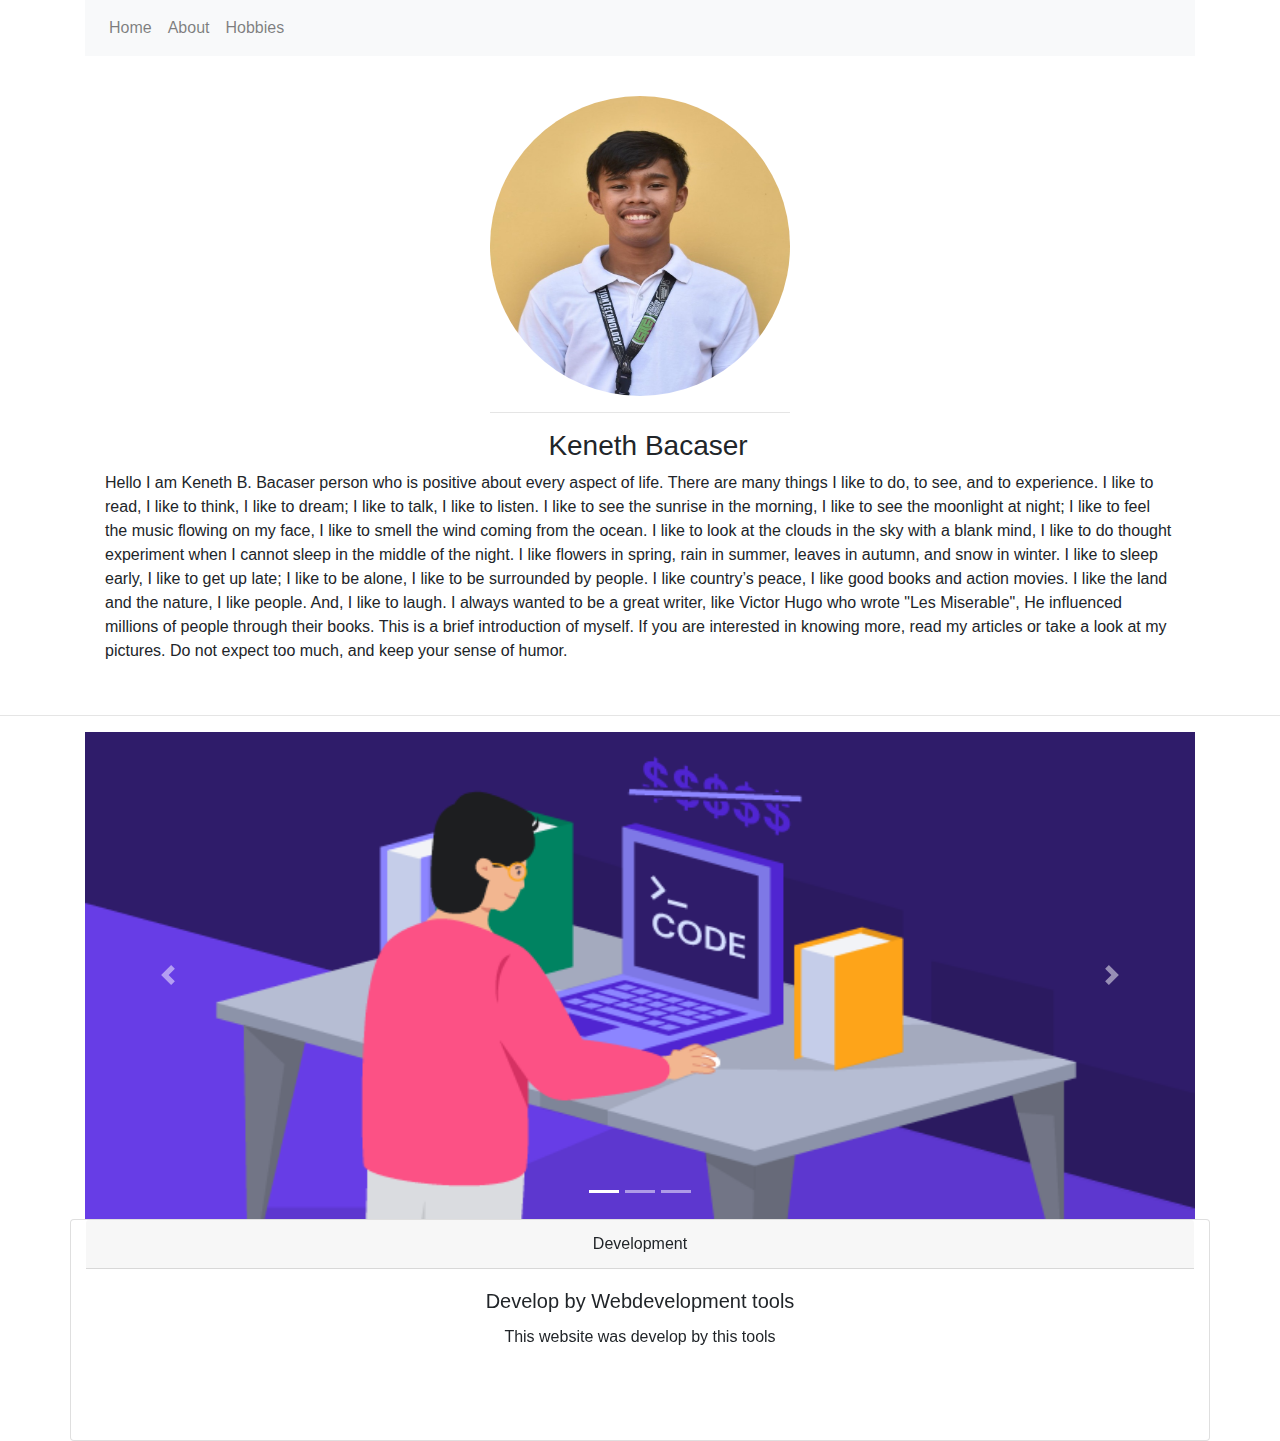
<file: about.html>
<html lang="en">
<head>
    <meta charset="UTF-8">
    <meta name="viewport" content="width=device-width, initial-scale=1.0">
    <title>Keneth Porfolio</title>
    <link href="https://fonts.googleapis.com/icon?family=Material+Icons"
      rel="stylesheet">
    <link rel="stylesheet" href="style.css">
      <!-- Bootstrap CSS -->
      <link rel="stylesheet" href="https://maxcdn.bootstrapcdn.com/bootstrap/4.0.0/css/bootstrap.min.css" integrity="sha384-Gn5384xqQ1aoWXA+058RXPxPg6fy4IWvTNh0E263XmFcJlSAwiGgFAW/dAiS6JXm" crossorigin="anonymous">
    <link href="https://maxcdn.bootstrapcdn.com/font-awesome/4.7.0/css/font-awesome.min.css" rel="stylesheet" integrity="sha384-wvfXpqpZZVQGK6TAh5PVlGOfQNHSoD2xbE+QkPxCAFlNEevoEH3Sl0sibVcOQVnN" crossorigin="anonymous">
    <!--about the link above is imported form fontawesome for my footer icon-->
</head>
<body>
    <header class="container main-header">
      <nav class="navbar navbar-expand-lg navbar-light bg-light">
      
        <button class="navbar-toggler" type="button" data-toggle="collapse" data-target="#navbarNavAltMarkup" aria-controls="navbarNavAltMarkup" aria-expanded="false" aria-label="Toggle navigation">
          <span class="navbar-toggler-icon"></span>
        </button>
        <div class="collapse navbar-collapse" id="navbarNavAltMarkup">
          <div class="navbar-nav">
            <a class="nav-item nav-link " href="index.html">Home </a>
            <a class="nav-item nav-link" href="about.html">About</a>
            <a class="nav-item nav-link" href="hobbies.html">Hobbies</a>
          </div>
        </div>
      </nav>
    </header>
    <div class="container card border-0">
        <div class="card-body">
            <div class="myself">
                <img class="mypic" src="images/mypicture1.jpg"alt="">
                <hr> 
            </div>
              <h3 class="pl-3 text-center" >Keneth Bacaser</h3>
         
            <p> Hello  I am Keneth B. Bacaser person who is positive about every aspect of life. There are many things I like to do, to see, and to experience. I like to read, I like to think, I like to dream; I like to talk, I like to listen. I like to see the sunrise in the morning, I like to see the moonlight at night; I like to feel the music flowing on my face, I like to smell the wind coming from the ocean. I like to look at the clouds in the sky with a blank mind, I like to do thought experiment when I cannot sleep in the middle of the night. I like flowers in spring, rain in summer, leaves in autumn, and snow in winter. I like to sleep early, I like to get up late; I like to be alone, I like to be surrounded by people. I like country’s peace, I like good books and action movies. I like the land and the nature, I like people. And, I like to laugh. I always wanted to be a great writer, like Victor Hugo who wrote "Les Miserable", He influenced millions of people through their books. This is a brief introduction of myself. If you are interested in knowing more, read my articles or take a look at my pictures. Do not expect too much, and keep your sense of humor.</p>
            </div>
        </div>
      </div>
    <!---->
      <hr>
     <div class="container">    
   
    <div id="carouselExampleIndicators" class="carousel slide" data-ride="carousel">
        <ol class="carousel-indicators">
          <li data-target="#carouselExampleIndicators" data-slide-to="0" class="active"></li>
          <li data-target="#carouselExampleIndicators" data-slide-to="1"></li>
          <li data-target="#carouselExampleIndicators" data-slide-to="2"></li>
        </ol>
        <div class="carousel-inner">
          <div class="carousel-item active">
            <img class="d-block w-100" src="images/home-coding.png" alt="First slide">
          </div>
          <div class="carousel-item">
            <img class="d-block w-100" src="images/pain.jpg" alt="Second slide">
          </div>
          <div class="carousel-item">
            <img class="d-block w-100" src="images/Lights.jpeg" alt="Third slide">
          </div>
        </div>
        <a class="carousel-control-prev" href="#carouselExampleIndicators" role="button" data-slide="prev">
          <span class="carousel-control-prev-icon" aria-hidden="true"></span>
          <span class="sr-only">Previous</span>
        </a>
        <a class="carousel-control-next" href="#carouselExampleIndicators" role="button" data-slide="next">
          <span class="carousel-control-next-icon" aria-hidden="true"></span>
          <span class="sr-only">Next</span>
        </a>
      </div>
    </div>

    <div class="container card text-center">
        <div class="card-header">
            Development
        </div >
        <div class="card-body">
          <h5 class="card-title">Develop by Webdevelopment tools</h5>

          <p class="card-text">This website was develop by this tools</p>
         
          <span class="material-icons " style="width: 100px;">
            css
            </span> <span class="material-icons" style="width: 100px;">
                html
                </span><span class="material-icons" style="width: 100px;">
                    javascript
                    </span>
            <br>
        
    <br>
      </div>
    <script src="https://code.jquery.com/jquery-3.2.1.slim.min.js" integrity="sha384-KJ3o2DKtIkvYIK3UENzmM7KCkRr/rE9/Qpg6aAZGJwFDMVNA/GpGFF93hXpG5KkN" crossorigin="anonymous"></script>
    <script src="https://cdnjs.cloudflare.com/ajax/libs/popper.js/1.12.9/umd/popper.min.js" integrity="sha384-ApNbgh9B+Y1QKtv3Rn7W3mgPxhU9K/ScQsAP7hUibX39j7fakFPskvXusvfa0b4Q" crossorigin="anonymous"></script>
    <script src="https://maxcdn.bootstrapcdn.com/bootstrap/4.0.0/js/bootstrap.min.js" integrity="sha384-JZR6Spejh4U02d8jOt6vLEHfe/JQGiRRSQQxSfFWpi1Mq
</body>
</html>
</file>
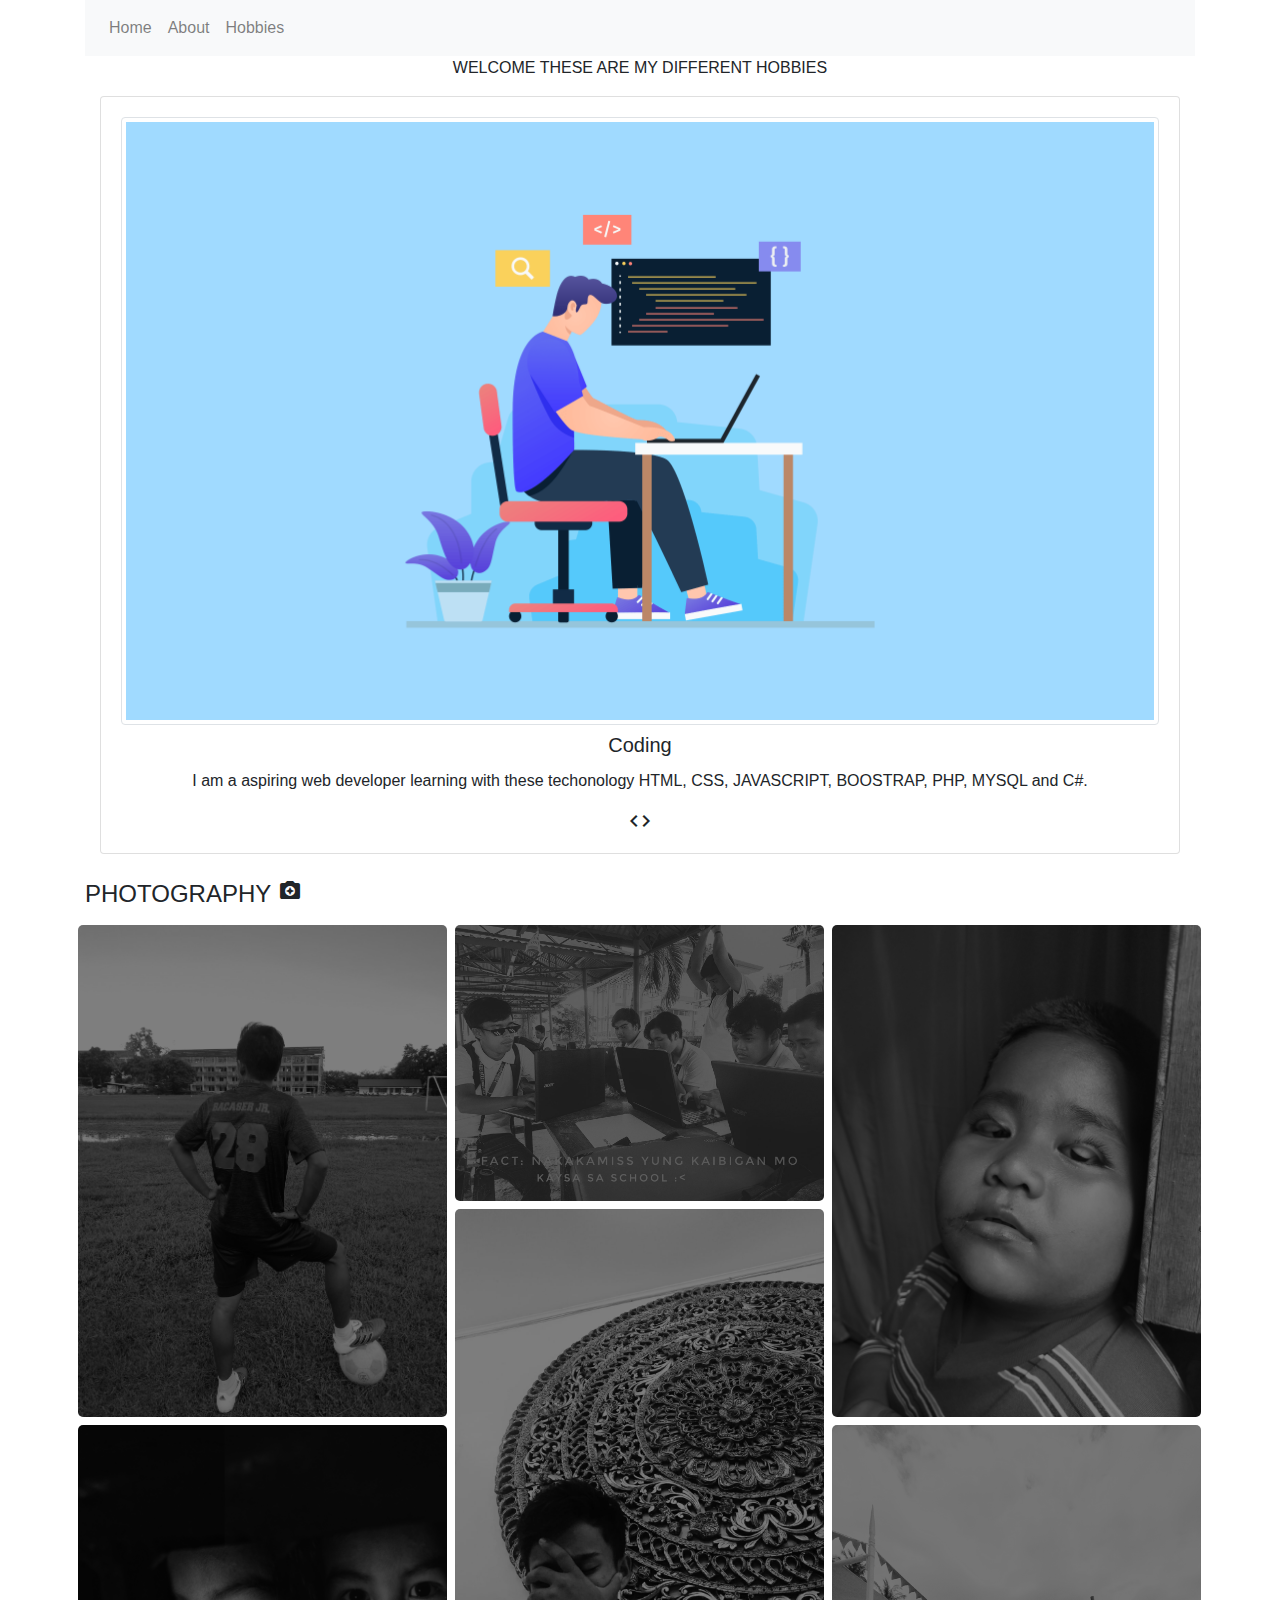
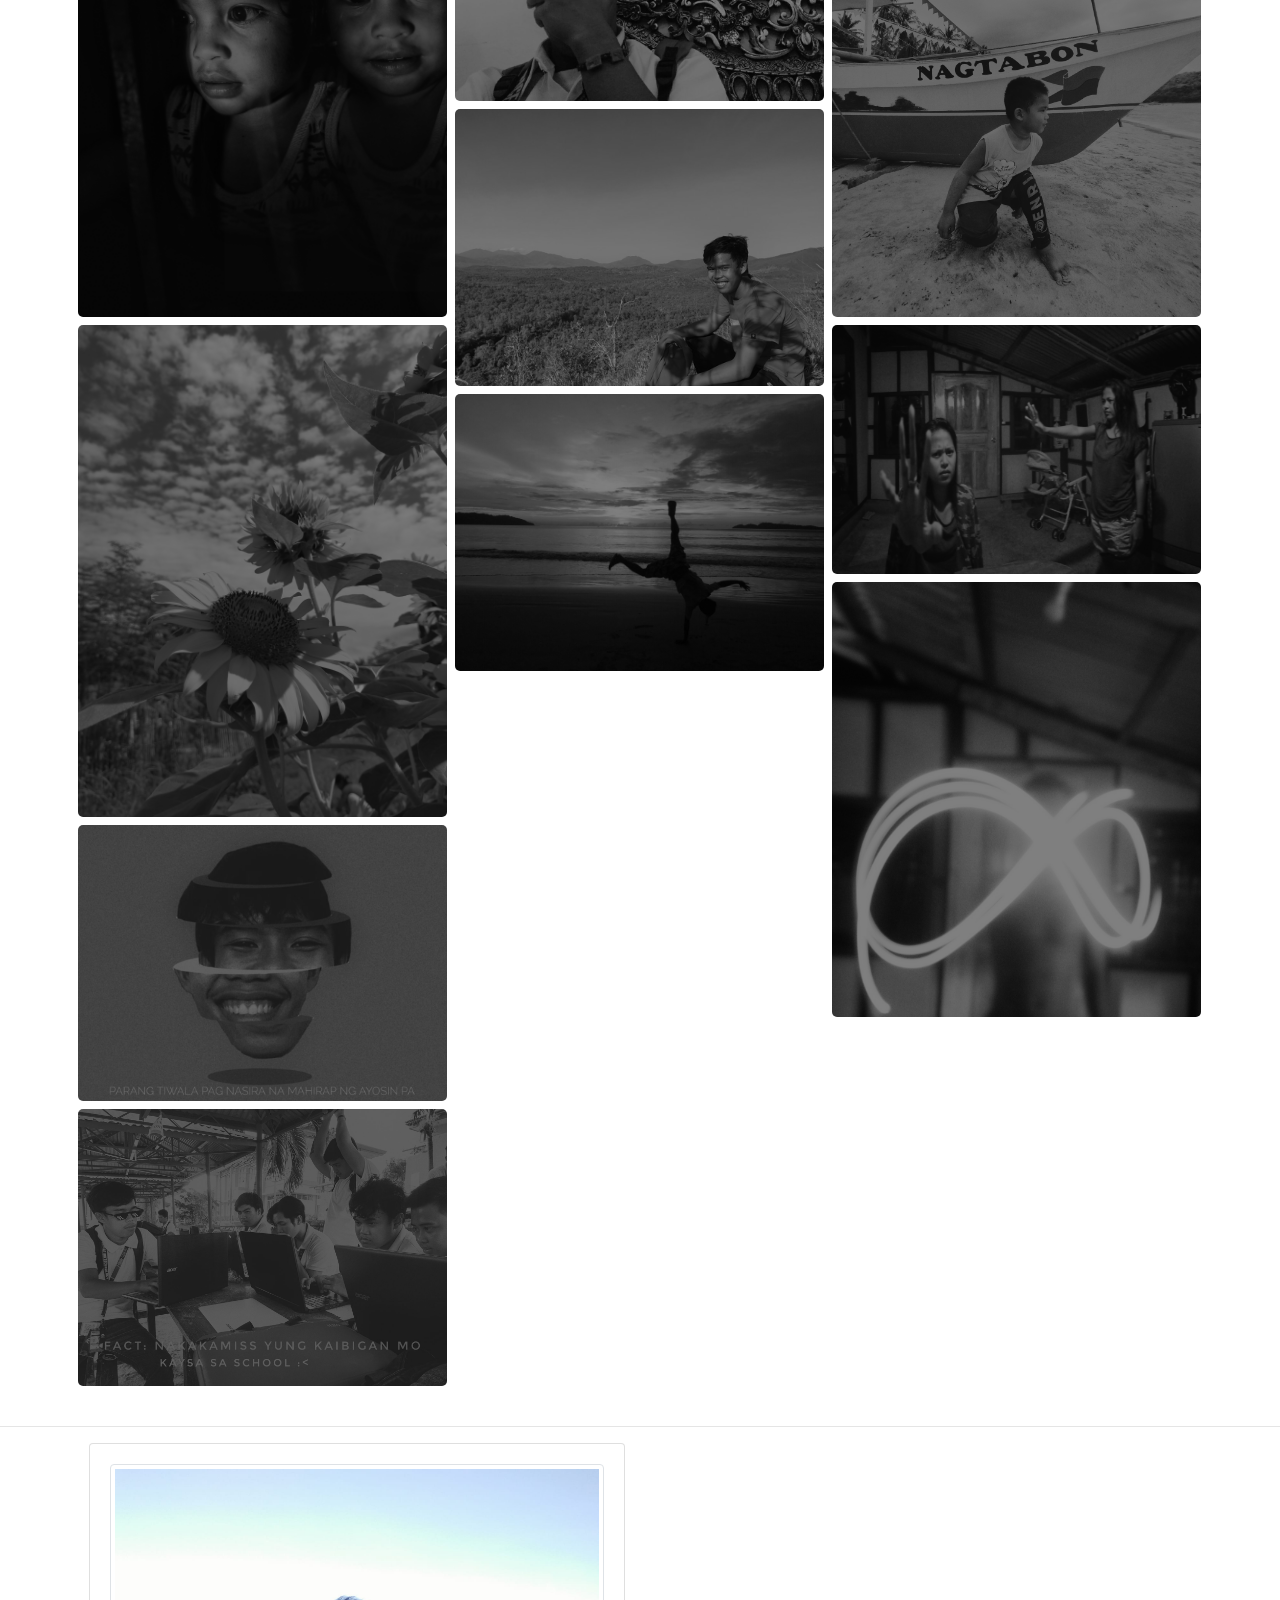
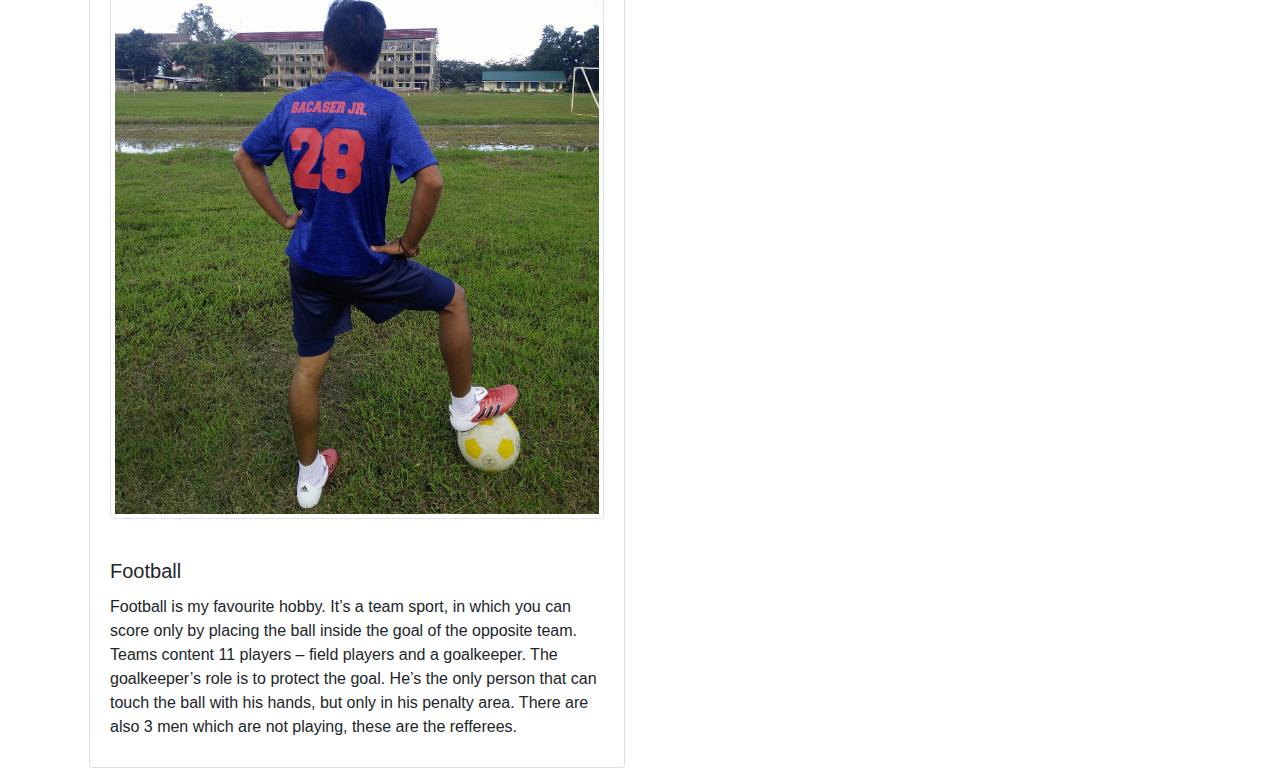
<file: hobbies.html>
<html lang="en">
<head>
    <meta charset="UTF-8">
    <meta name="viewport" content="width=device-width, initial-scale=1.0">
    <title>Keneth Porfolio</title>
    <link href="https://fonts.googleapis.com/icon?family=Material+Icons"
      rel="stylesheet">
    <link rel="stylesheet" href="style.css">
      <!-- Bootstrap CSS -->
      <link rel="stylesheet" href="https://maxcdn.bootstrapcdn.com/bootstrap/4.0.0/css/bootstrap.min.css" integrity="sha384-Gn5384xqQ1aoWXA+058RXPxPg6fy4IWvTNh0E263XmFcJlSAwiGgFAW/dAiS6JXm" crossorigin="anonymous">
    <link href="https://maxcdn.bootstrapcdn.com/font-awesome/4.7.0/css/font-awesome.min.css" rel="stylesheet" integrity="sha384-wvfXpqpZZVQGK6TAh5PVlGOfQNHSoD2xbE+QkPxCAFlNEevoEH3Sl0sibVcOQVnN" crossorigin="anonymous">
    <!--about the link above is imported form fontawesome for my footer icon-->
</head>
<body>
    <header class="container main-header">
      <nav class="navbar navbar-expand-lg navbar-light bg-light">
   
        <button class="navbar-toggler" type="button" data-toggle="collapse" data-target="#navbarNavAltMarkup" aria-controls="navbarNavAltMarkup" aria-expanded="false" aria-label="Toggle navigation">
          <span class="navbar-toggler-icon"></span>
        </button>
        <div class="collapse navbar-collapse" id="navbarNavAltMarkup">
          <div class="navbar-nav">
            <a class="nav-item nav-link" href="index.html">Home</a>
            <a class="nav-item nav-link" href="about.html">About</a>
            <a class="nav-item nav-link" href="hobbies.html">Hobbies</a>
          </div>
        </div>
      </nav>
    </header>
    <html>

<head>
  <title>boostrap 4 responsive image gallery</title>
</head>

<div class="container text-center">
    <p>WELCOME THESE ARE MY DIFFERENT HOBBIES</p>
    <div class="col-sm-12">
        <div class="card">
          <div class="card-body">
          <img src="images/code.png" alt="..." class="img-thumbnail">
            <h5 class="card-title mt-2 " >Coding </h5>
            <p class="card-text">I am a aspiring web developer learning with these techonology
                HTML, CSS, JAVASCRIPT, BOOSTRAP, PHP, MYSQL and C#.

        
            </p><span class="material-icons">
                code
                </span>
                
            
          </div>
        </div>
      </div>
    </div>
    <br>
<body>
    
  <H4 class="container">PHOTOGRAPHY <span class="material-icons">
    camera_enhance
    </span>
    </H4>

  <div class="container">
    <div class="row">
      <div class="column">
        <img src="images/footballwithme.jpg" />
        <img src="images/MirrorNikoy.jpeg" />
        <img src="images/sunflower.jpg" />
        <img src="images/head.jpg" />
        <img src="images/coding.jpg" />
      </div>
      <div class="column">
        <img src="images/coding.jpg">
        <img src="images/pain.jpg">
        <img src="images/content-a.png">
        <img src="images/tumbling.jpg">

      </div>
      <div class="column">
        <img src="images/marcus.jpg" />
        <img src="images/natnat.jpeg" />
        <img src="images/Double.jpeg">
        <img src="images/Lights.jpeg">
   
      </div>
    </div>
  </div>
</body>

</html>
    <br>
    <hr>
    <div class="container">
    <div class="row">
        <div class="col-sm-6">
          <div class="card">
            <div class="card-body mb-2">
                <img src="images/footballwithme.jpg" alt="..." class="img-thumbnail mb-2">
           <br><span class="material-icons">
            sports_volleyball
            </span>
              <h5 class="card-title mt-2">Football</h5>
              <p class="card-text">Football is my favourite hobby. It’s a team sport, in which you can score only by placing the ball inside the goal of the opposite team. Teams content 11 players – field players and a goalkeeper. The goalkeeper’s role is to protect the goal. He’s the only person that can touch the ball with his hands, but only in his penalty area. There are also 3 men which are not playing, these are the refferees.</p>
             
            </div>
          </div>
        </div>
        
      </div>
    </div>
    <script src="https://code.jquery.com/jquery-3.2.1.slim.min.js" integrity="sha384-KJ3o2DKtIkvYIK3UENzmM7KCkRr/rE9/Qpg6aAZGJwFDMVNA/GpGFF93hXpG5KkN" crossorigin="anonymous"></script>
    <script src="https://cdnjs.cloudflare.com/ajax/libs/popper.js/1.12.9/umd/popper.min.js" integrity="sha384-ApNbgh9B+Y1QKtv3Rn7W3mgPxhU9K/ScQsAP7hUibX39j7fakFPskvXusvfa0b4Q" crossorigin="anonymous"></script>
    <script src="https://maxcdn.bootstrapcdn.com/bootstrap/4.0.0/js/bootstrap.min.js" integrity="sha384-JZR6Spejh4U02d8jOt6vLEHfe/JQGiRRSQQxSfFWpi1Mq
</body>
</html>
</file>
<file: style.css>
@import url('https://fonts.googleapis.com/css2?family=Gloria+Hallelujah&display=swap');
/* i import font from google its embed  */

/* to reset the basic default of html */
body {
  margin: 0;
  padding: 0;
}
  .head-container .tab-container {
    height: 50px;
    margin-bottom: 10px;
    align-content: center;
    
  }
  .head-container .tab-container button{
    width: 33.3%;
    height: 100%;
    float: left;
    border: none;
    padding: 15px;
    cursor: pointer;
    font-family: 'Gloria Hallelujah', cursive;
    font-size: 1em;
    margin-bottom: 10px;
  }
  .head-container .tab-container button:hover{
    background-color:#c9b2d1;
  }
.myself {
 
  display: block;
  margin-left: auto;
  margin-right: auto;
  width: 28%;
}
.myself .mypic {
  width: 300px;
  height: 300px;
  margin-top: 20px;
  border-radius: 50%;
}
.intro p {
  text-align: justify;
  width: 1000X;
  margin: 50px;
  letter-spacing: 2px;
  color: #777;
}
.intro h3 {
  color:#777777;
  margin-left: auto;
  margin-right: auto; 
  width: 14%;
}
.icon{
  display:flex;

}
.icon ul{
  margin-top: 10px;
  margin-left: 40%;
  padding: 0;
}
.icon ul li{
  padding: 10px;
  display:inline-block;
 }
 .main-footer {
   width: 100%;
   height: 80px;
   display: inline-block;
   align-content: center;
   margin: 0 auto;
   padding: 0;
 }
 .main-footer h3 {
  font-family: 'Gloria Hallelujah', cursive;
   padding: 0;
   text-align: center;
   margin: 0;
 }
  /* below the code i use for my  background images is the tecnique  where i learn in w3schools*/
 .hero-image {
  background-image: linear-gradient(rgba(0, 0, 0, 0.5), rgba(0, 0, 0, 0.5)), url("images/content-a.png");
  height: 70%;
  background-position: center;
  background-repeat: no-repeat;
  background-size:cover;
  position: relative;
}

.content-text {
  font-family: 'Gloria Hallelujah', cursive;
  text-align: center;
  font-weight: lighter;
  position: absolute;
  top: 50%;
  left: 50%;
  transform: translate(-50%, -50%);
  color: #48c42f;
  font-size: 1em;
}

.content-text button {
  border: none;
  outline: 0;
  display: inline-block;
  padding: 10px 25px;
  color: black;
  background-color: #ddd;
  text-align: center;
  cursor: pointer;
}
.content-text button:hover {
  background-color:#c9b2d1;
  color: white;
}
.row {
  display: flex;
  flex-wrap: wrap;
  padding: 0 4px;
}

/* Create four equal columns that sits next to each other */
.column {
  flex: 25%;
  max-width: 33.3%;
  padding: 0 4px;
}

.column img {
  margin-top: 8px;
  vertical-align: middle;
  width: 100%;
  filter: grayscale(1) brightness(0.5);
  border-radius: 5px;
  cursor: pointer;
  transition: 0.3s linear;
}
.column img:hover {
  filter: grayscale(0);
}
@media screen and (max-width: 800px) {
  .column {
    flex: 50%;
    max-width: 50%;
  }
}

/* Responsive layout - makes the two columns stack on top of each other instead of next to each other */
@media screen and (max-width: 600px) {
  .column {
    flex: 100%;
    max-width: 100%;
  }
  .column img {
    filter: grayscale(0) brightness(1);
  }
}
</file>
